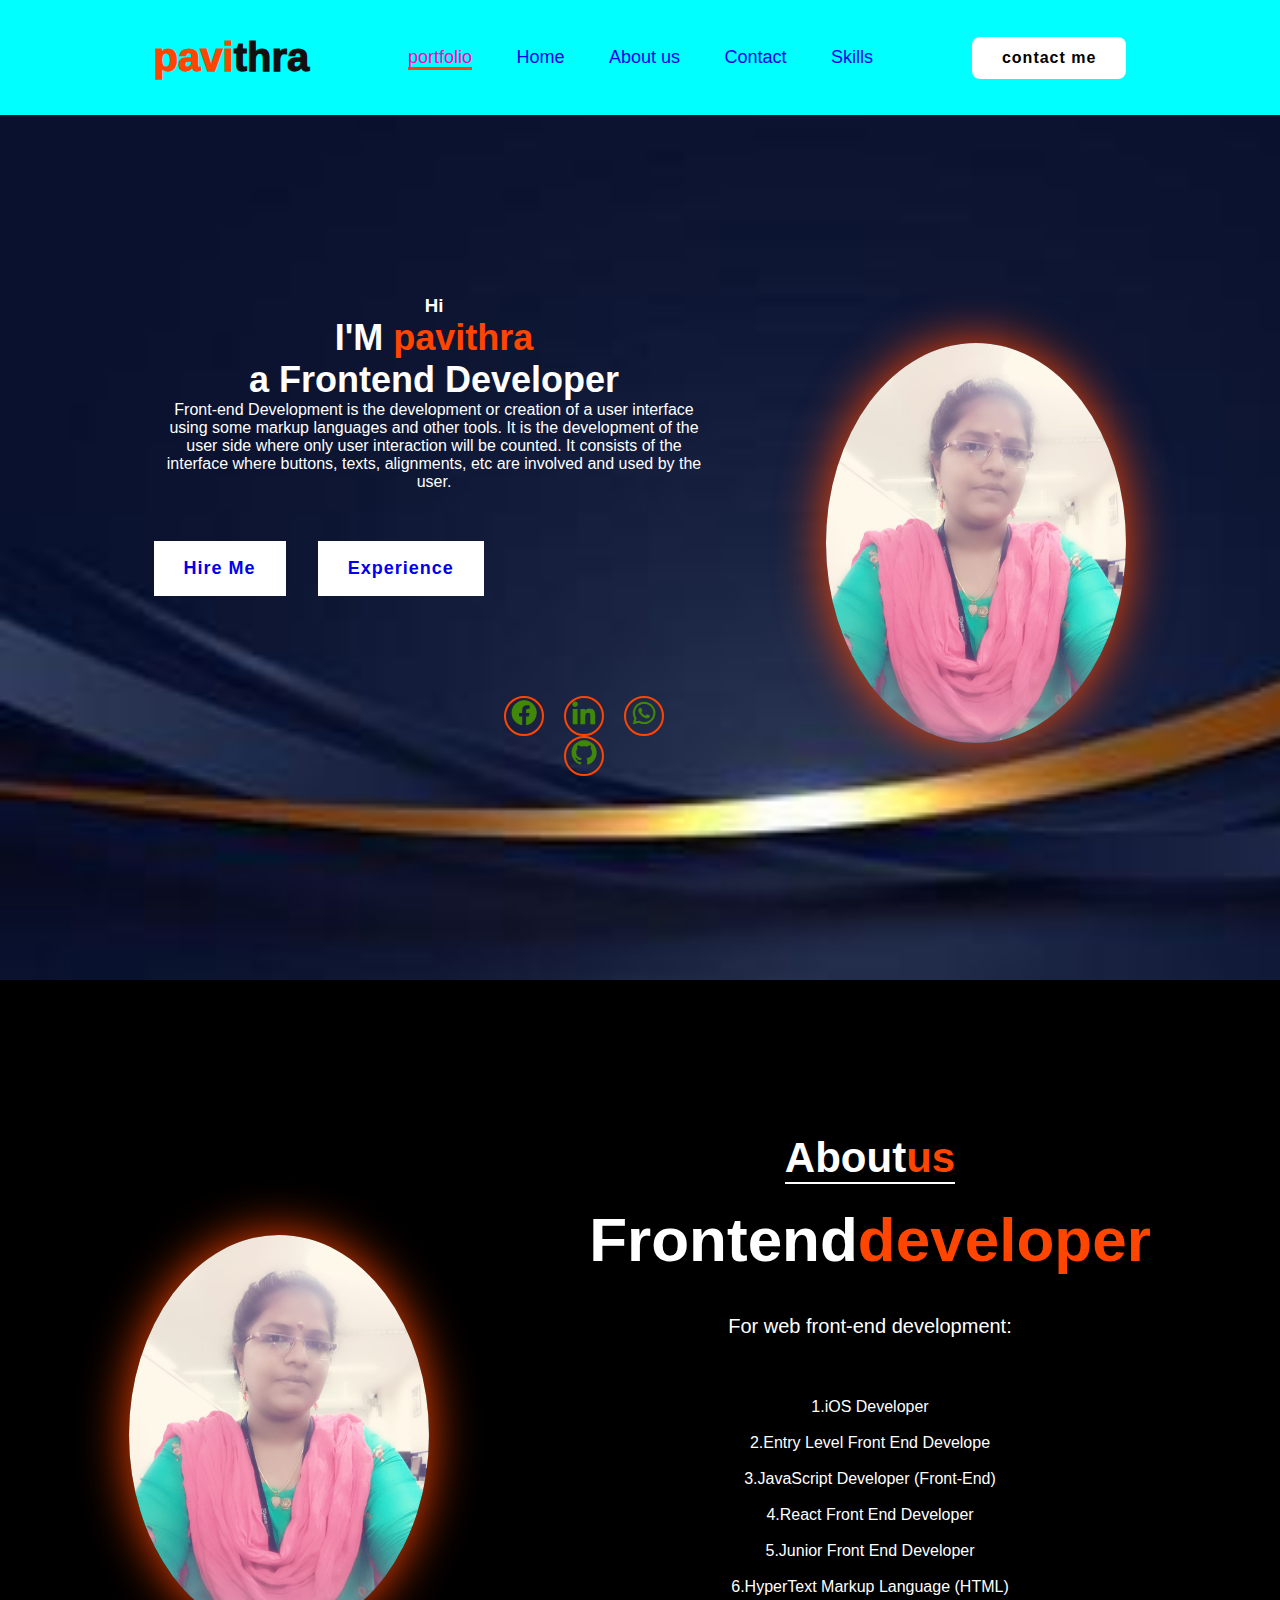
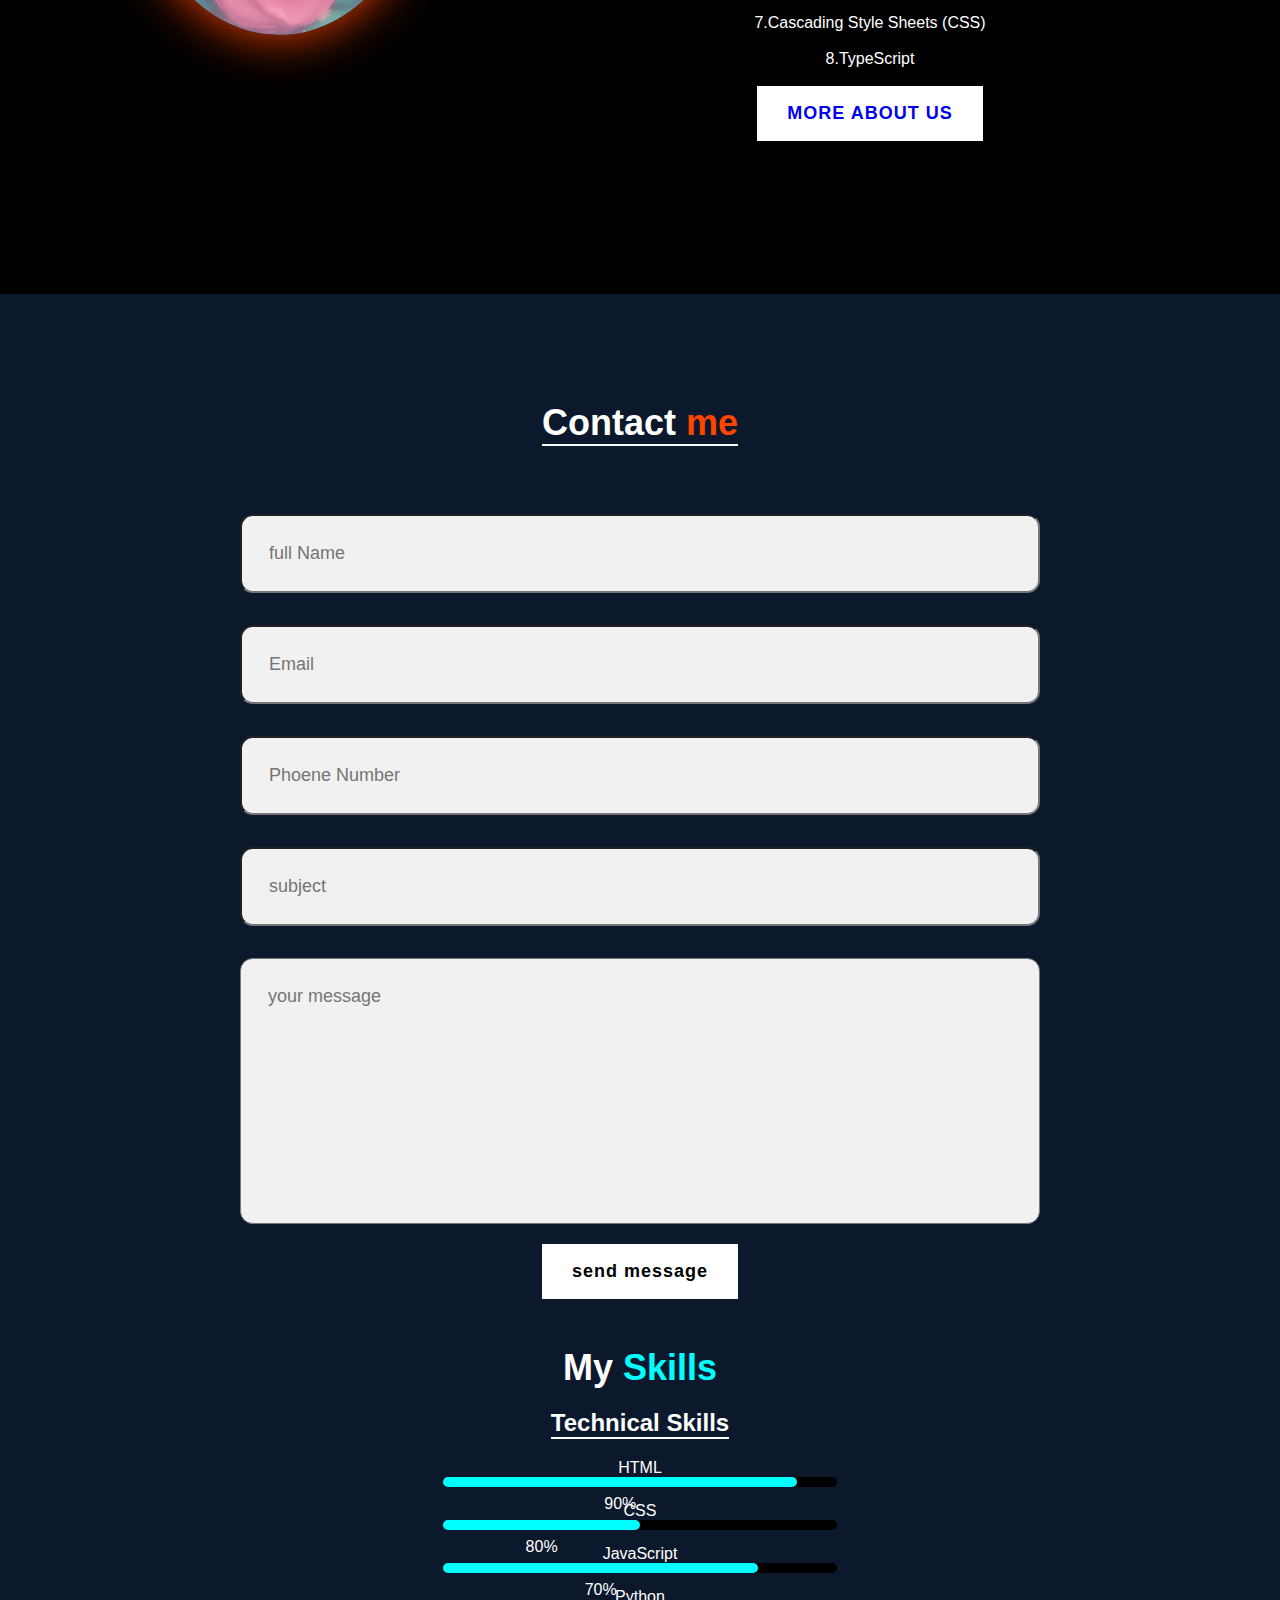
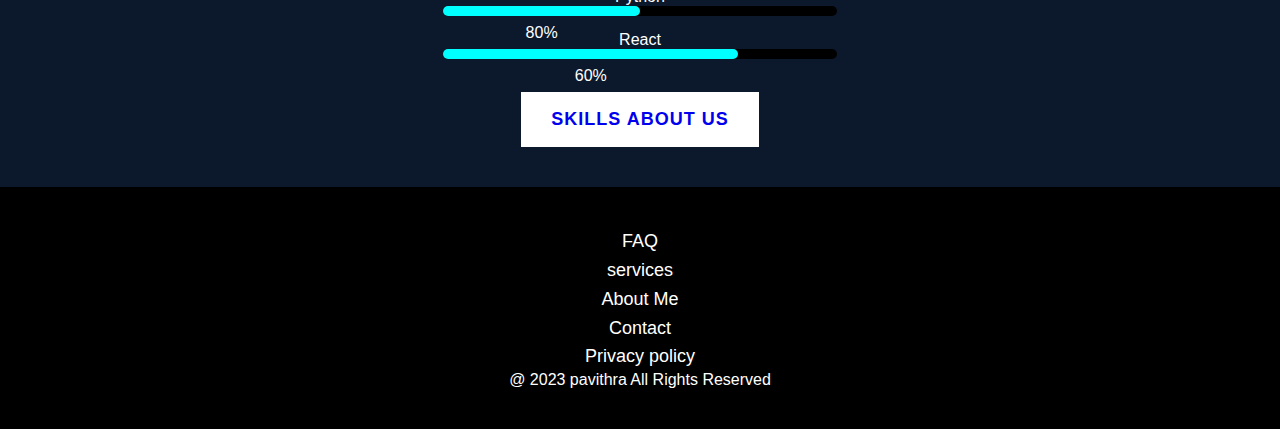
<file: index.html>
<!DOCTYPE html>
<html lang="en">
<head>
    <meta charset="UTF-8">
    <meta name="viewport" content="width=device-width, initial-scale=1.0">
    <link rel="stylesheet" href="index.css">
    <link href='https://unpkg.com/boxicons@2.1.4/css/boxicons.min.css' rel='stylesheet'>
    <title>portfolio</title>
</head>
<body>
    <header class="header">
        <a href="#" class="logo"><span>pavi</span>thra</a>
        <nav class="navbar">
            <a href="# " class="active">portfolio</a>
            <a href="#section1">Home</a>
            <a href="#section2">About us</a>
            <a href="#section3">Contact</a>
            <a href="#section4">Skills</a>
        </nav>
        <a href="contact.html" class="contact"> contact me</a>
    </header>
    <div class="section one" id="section1">
    <section1 class="home">
        <div class="home-content">
            <h3>Hi</h3>
            <h1> I'M <span> pavithra <br></span> a Frontend Developer</h1>
            <p>Front-end Development is the development or creation of a user interface using some markup languages and other tools. It is the development of the user side where only user interaction will be counted. It consists of the interface where buttons, texts, alignments, etc are involved and used by the user.

            </p>
            
            <div class="btn-box">
                <button class="btn-1"> <a href="img.html">Hire Me</a></button>
                <button class="btn-2"> <a href="PAVITHRA_2024.pdf">Experience</a></button>
            </div>
            <div class="social">
                <a href="#"><i class='bx bxl-facebook-circle'></i></a>
                <a href="#"><i class='bx bxl-linkedin'></i></a>
                <a href="#"><i class='bx bxl-whatsapp'></i></a>
                <a href="#"><i class='bx bxl-github'></i></a>
                </div>
        </div>
        <div class="img-box">
            <img src="img.jpg" alt="">
        </div>
    </div>
    </section1>
    <div class="section two " id="section2">
    <section class="about">
        
        <div class="about-img">
            <img src="img.jpg" alt="">
        </div>
        <div class="about-content">
            <h2 class="heading"> About<span>us</span></h2>
            <h3>Frontend<span>developer</span></h3>
            <p>For web front-end development:  </p>
                <ol>
                <li>1.iOS Developer</li> <br>
                <li>2.Entry Level Front End Develope</li> <br>
                <li>3.JavaScript Developer (Front-End)</li> <br>
                <li>4.React Front End Developer</li> <br>
                <li>5.Junior Front End Developer</li> <br>
                <li>6.HyperText Markup Language (HTML)</li> <br>
                <li>7.Cascading Style Sheets (CSS)</li> <br>
               <li> 8.TypeScript </li>
               <br>
            </ol>
           
            <button class="btn-2"> <a href="experiance.html">MORE ABOUT US</a></button>
        </div>
    </div>
    </section2>
    <div class="section three" id="section3"> 
    <section3 class="contact-form">
        
    
        <h2 class="contact-me"> Contact <span>me</span></h2>
        <form action="#">
            <div class="input-box">
                <input type="text" placeholder="full Name">
                <input type="email" placeholder="Email">
            </div>
            <div class="input-box">
                <input type="number" placeholder="Phoene Number">
                <input type="text" placeholder="subject">
            </div>
            <textarea name="" id="" cols="30" rows="10" placeholder="your message"></textarea>
            <input type="submit" value="send message" class="btn-1">
        </form>
    </div>
    </section3>
    <div class="section four" id="section4"></div>
    <section >
       
            <div class="container">
                <h1>My <span class="highlight">Skills</span></h1>
                <div class="skills-section">
                    <div class="technical-skills">
                        <h2>Technical Skills</h2><br>
                        <label>HTML</label><br>
                        <div class="progress-bar"><div class="progress html"><br>90%</div></div>
        
                        <label>CSS</label>
                        <div class="progress-bar"><div class="progress css"><br>80%</div></div>
        
                        <label>JavaScript</label>
                        <div class="progress-bar"><div class="progress js"><br>70%</div></div>
        
                        <label>Python</label>
                        <div class="progress-bar"><div class="progress python"><br>80%</div></div>
        
                        <label>React</label>
                        <div class="progress-bar"><div class="progress react"><br>60%</div></div> <BR>
                            
                        <button class="btn-2"><nav><a href="pps.html">  SKILLS ABOUT US </a> </nav> </button>
                    </div>
                    </div>
                </div>
    <footer class="footer">

        <div class="skils"></div>
       
        <ul class="list">
            <li>
                <a href="">FAQ</a>
            </li>
            <li>
                <a href="#section4">services</a>
            </li>
            <li>
                <a href="#section2">About Me</a>
            </li>
            <li>
                <a href="contact.html">Contact</a>
            </li>
            <li>
                <a href="">Privacy policy</a>
            </li>
        </ul>
        <p class="copyrights">@ 2023 pavithra All Rights Reserved</p>
    </footer>
</section4>
</body>
</html>
</file>
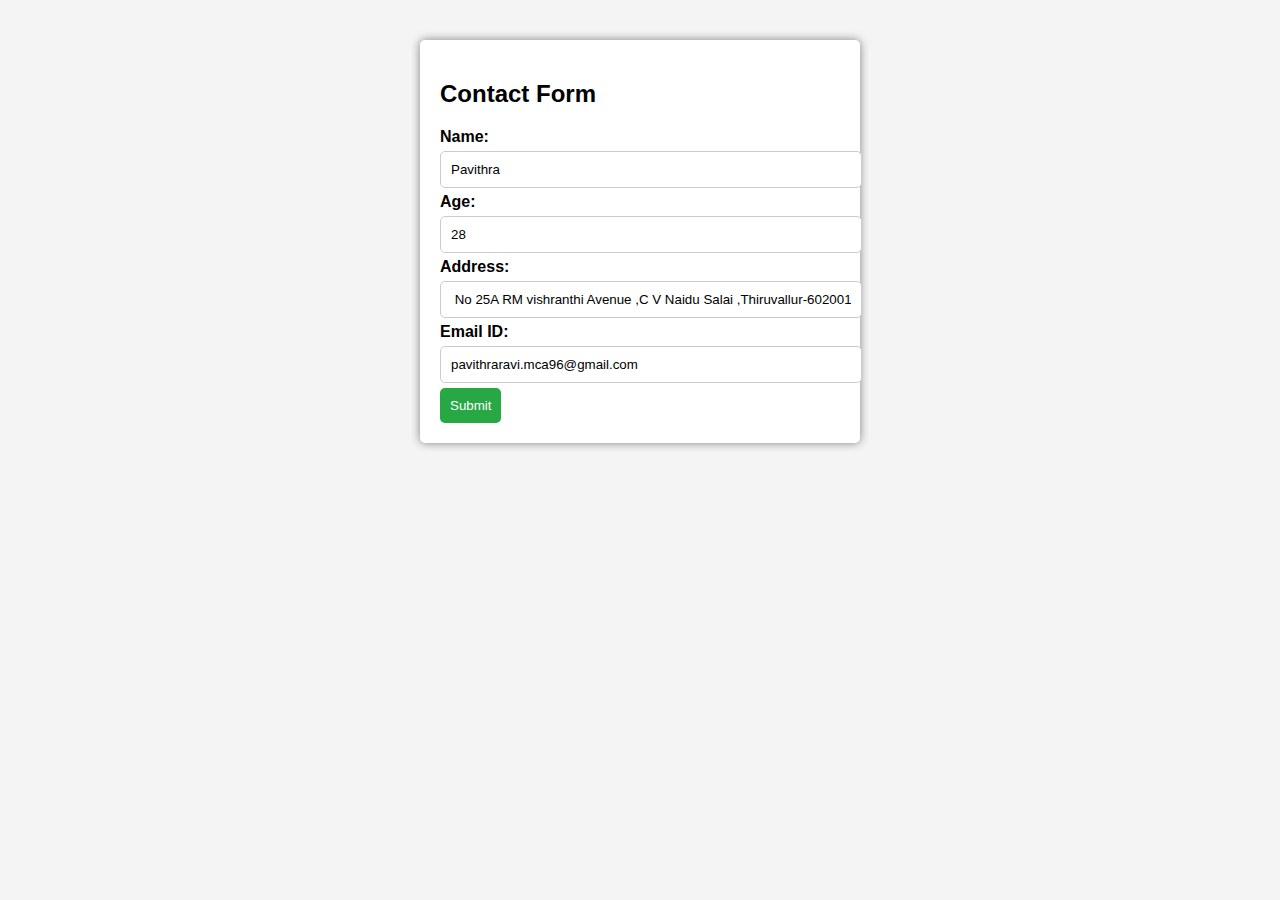
<file: contact.html>
<!DOCTYPE html>
<html lang="en">
<head>
    <meta charset="UTF-8">
    <meta name="viewport" content="width=device-width, initial-scale=1.0">
    <title>Contact Form</title>
    <style>
        body {
            font-family: Arial, sans-serif;
            margin: 20px;
            padding: 20px;
            background-color: #f4f4f4;
        }
        form {
            background: white;
            padding: 20px;
            border-radius: 5px;
            box-shadow: 0px 0px 10px 0px gray;
            max-width: 400px;
            margin: auto;
        }
        label {
            font-weight: bold;
        }
        input, textarea {
            width: 100%;
            padding: 10px;
            margin: 5px 0;
            border: 1px solid #ccc;
            border-radius: 5px;
        }
        button {
            background-color: #28a745;
            color: white;
            padding: 10px;
            border: none;
            border-radius: 5px;
            cursor: pointer;
        }
        button:hover {
            background-color: #218838;
        }
    </style>
</head>
<body>

    <form action="submit_form.php" method="post">
        <h2>Contact Form</h2>

        <label for="name">Name:</label>
        <input type="text" id="name" name="name" value="Pavithra" required>

        <label for="age">Age:</label>
        <input type="number" id="age" name="age" value="28" required>

        <label for="address">Address:</label>
        <input type="address" id="address"  value= " No 25A RM vishranthi Avenue ,C V Naidu Salai ,Thiruvallur-602001 " required>

        <label for="email">Email ID:</label>
        <input type="email" id="email" name="email"  value="pavithraravi.mca96@gmail.com " required>

        <button type="submit">Submit</button>
    </form>

</body>
</html>
</file>
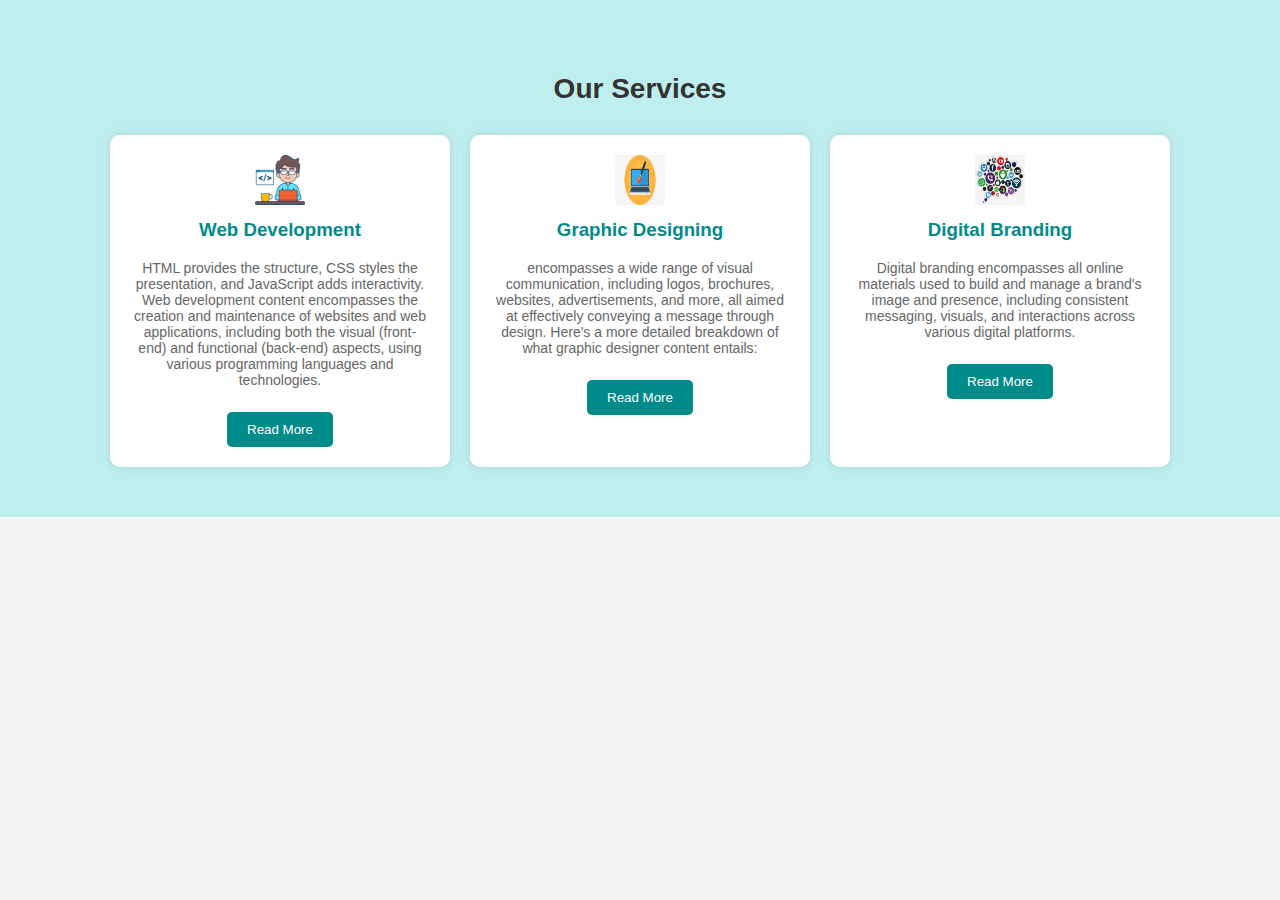
<file: experiance.html>
<!DOCTYPE html>
<html lang="en">
<head>
    <meta charset="UTF-8">
    <meta name="viewport" content="width=device-width, initial-scale=1.0">
    <title>Our Services</title>
    <style>
        body {
            font-family: Arial, sans-serif;
            background-color: #f4f4f4;
            margin: 0;
            padding: 0;
        }
        .services-container {
            text-align: center;
            padding: 50px;
            background-color: #bfeeee;
        }
        .services-container h2 {
            font-size: 28px;
            font-weight: bold;
            color: #333;
        }
        .services {
            display: flex;
            justify-content: center;
            gap: 20px;
            margin-top: 30px;
            flex-wrap: wrap;
        }
        .service-card {
            background: white;
            padding: 20px;
            border-radius: 10px;
            box-shadow: 0px 0px 10px rgba(0, 0, 0, 0.1);
            width: 300px;
            text-align: center;
        }
        .service-card img {
            width: 50px;
            height: 50px;
        }
        .service-card h3 {
            color: #008b8b;
            margin-top: 10px;
        }
        .service-card p {
            font-size: 14px;
            color: #666;
        }
        .service-card button {
            background-color: #008b8b;
            color: white;
            border: none;
            padding: 10px 20px;
            border-radius: 5px;
            cursor: pointer;
            margin-top: 10px;
        }
        .service-card button:hover {
            background-color: #006b6b;
        }
    </style>
</head>
<body>

    <div class="services-container">
        <h2>Our Services</h2>
        <div class="services">
            <div class="service-card">
                <img src="web-developer-illustration-2005x2048-fal2biag.png" alt="Web Development">
                <h3>Web Development</h3>
                <p>HTML provides the structure, CSS styles the presentation, and JavaScript adds interactivity. 
                    Web development content encompasses the creation and maintenance of websites and web applications, including both the visual (front-end) and functional (back-end) aspects, using various programming languages and technologies. </p>
                <button>Read More</button>
            </div>
            <div class="service-card">
                <img src="graphic.jpg" alt="Graphic Designing">
                <h3>Graphic Designing</h3>
                <p>encompasses a wide range of visual communication, including logos, brochures, websites, advertisements, and more, all aimed at effectively conveying a message through design. 
                    Here's a more detailed breakdown of what graphic designer content entails:</p>
                <button>Read More</button>
            </div>
            <div class="service-card">
                <img src="digital.jpg" alt="Digital Branding">
                <h3>Digital Branding</h3>
                <p>Digital branding encompasses all online materials used to build and manage a brand's image and presence, including consistent messaging, visuals, and interactions across various digital platforms. </p>
                <button>Read More</button>
            </div>
        </div>
    </div>

</body>
</html>
</file>
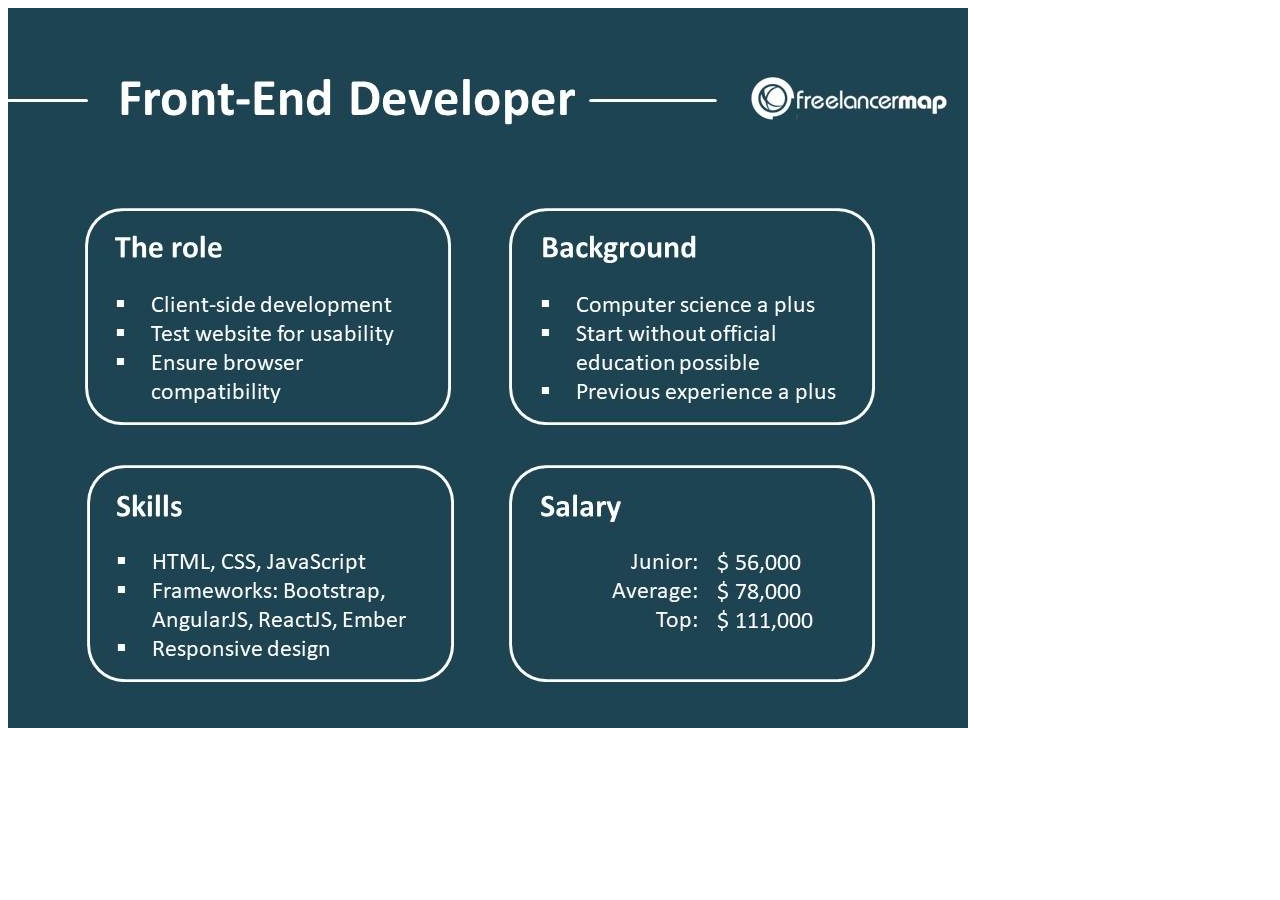
<file: img.html>
<!DOCTYPE html>
<html lang="en">
<head>
    <meta charset="UTF-8">
    <meta name="viewport" content="width=device-width, initial-scale=1.0">
    <title>Document</title>
</head>
<body>
    <img src="img3.jpg" alt="">
    
</body>
</html>
</file>
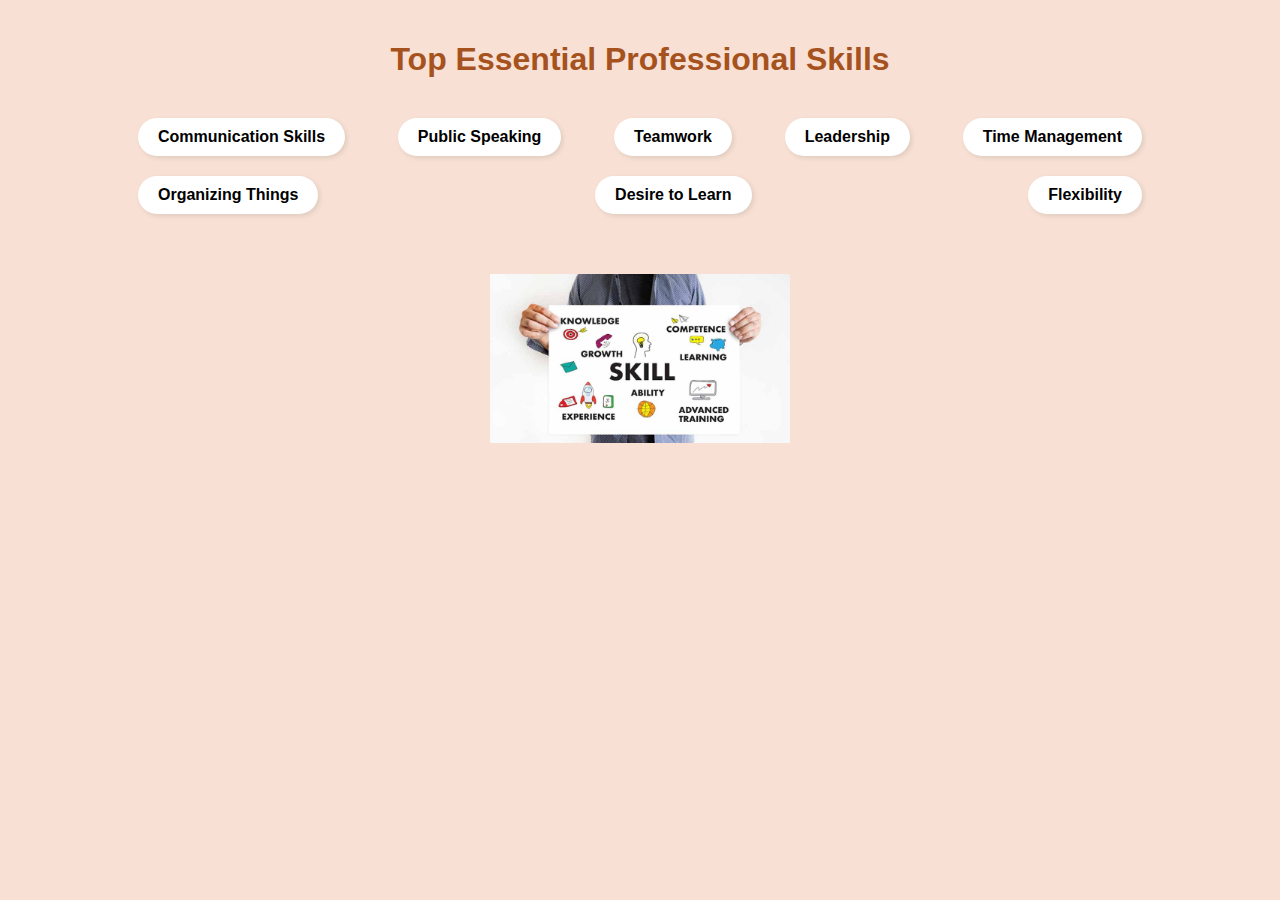
<file: pps.html>
<!DOCTYPE html>
<html lang="en">
<head>
    <meta charset="UTF-8">
    <meta name="viewport" content="width=device-width, initial-scale=1.0">
    <title>Professional Skills</title>
    <link rel="stylesheet" href="pps.css">
</head>
<body>
    <div class="container">
        <h1>Top Essential Professional Skills</h1>
        <div class="skills">
            <div class="skill left">Communication Skills</div>
            <div class="skill left">Public Speaking</div>
            <div class="skill left">Teamwork</div>
            <div class="skill left">Leadership</div>
            <div class="skill right">Time Management</div>
            <div class="skill right">Organizing Things</div>
            <div class="skill right">Desire to Learn</div>
            <div class="skill right">Flexibility</div>
        </div>
        <div class="image">
            <img src="img 1.jpg" alt="Professional Skills Illustration">
        </div>
    </div>
</body>
</html>
</file>
<file: index.css>
*{
    margin: 0;
    padding: 0;
    box-sizing: border-box;
    font-family: 'poppins',sans-serif;
    text-decoration: none;
    list-style: none;
}
.header{
    position: fixed;
    top: 0;
    left: 0;
    width: 100%;
    padding: 35px 12%;
    background: aqua;
    backdrop-filter: blur(10px);
    display: flex;
    justify-content: space-between;
    align-items: center;
    z-index: 100;
}
.social{
    padding: 20px;
    text-align: center;
    margin-left: 300px;
    margin-top: 80px;

}
.social i{
    font-size: 30px;
}

.logo{
    font-size: 40px;
    color: rgb(17, 15, 15);
    font-weight: 1000;
    transition: 0.3s ease;
}
.logo:hover{
    color: rgb(25, 0, 255);
    text-shadow: 0 0 25px orangered;
    text-shadow: 0 0 50px orangered;
    transform: scale(1.1);
}
span{
    color: orangered;
}
.navbar a{
    font-size: 18px;
    color: white(95, 13, 13);
    font-weight: 500;
    margin: 0 20px;
    border-bottom: 3px solid transparent;
    transition: 0.3s ease;
}
.navbar a:hover,
.navbar a.active{
    color: rgb(255, 0, 191);
    border-bottom: 3px solid orangered;
}
.contact{
    padding: 10px 28px;
    background-color: white;
    color: black;
    border:2px solid transparent;
    border-radius: 8px;
    font-size: 16px;
    letter-spacing: 1px;
    font-weight: 600;
    transition: 0.3s ease;
}
.contact:hover{
    background-color: orangered;
    box-shadow: 0 0 25px orangered;
    color: white;
}
.home{
    width: 100%;
    min-height: 100vh;
   background-image: url(pics8.jpg);
    display: flex;
    align-items: center;
    gap: 7em;
    padding: 30px 12% 0;
    background-size: cover;
    margin-top: 80px;
   
}
.home-centent{
    max-width:800px;
}
.home-centent h3{
    font-size: 62px;
}
.home-centent h1{
    font-size: 18px;
    margin: 25px 0 30px;
}
.btn-box{
    width: 345px;
    display: flex;
    gap: 2em;
    margin-top: 50px;
}
.btn-1{
    
    padding: 15px 28px;
    background-color: white;
    border:2px solid transparent;
    font-size: 18px;
    letter-spacing: 1px;
    font-weight: 600;
    transition: 0.3s ease;
    cursor: pointer;
   
    
}
.btn-1:hover{
    background-color: white;
    color: rgb(160, 17, 17);
    border: 2px solid black;

}
.btn-2{
    padding: 15px 28px;
    background-color: white;
    color: white;
    border:2px solid transparent;
    font-size: 18px;
    letter-spacing: 1px;
    font-weight: 600;
    transition: 0.3s ease;
    cursor: pointer;
}
.btn-2:hover{
    background-color: white;
    color: rgb(160, 17, 17);
    border: 2px solid black;
}
.img-box img{
    border-radius: 60%;
    width: 300px;
    box-shadow: 0 0 25px orangered;
    box-shadow: 0 0 50px orangered;
    border-radius: 50%;
}
::-webkit-scrollbar{
    width: 10px;
}
::-webkit-scrollbar-thumb{
    background-color: rgb(170, 86, 56);
}
::-webkit-scrollbar-track{
    background-color: rgba(0,0, 0,0.6 );
    width: 50px;
}
.about{
    display: flex;
    justify-content: center;
    align-items: center;
    padding: 12% 8%;
    gap: 10em;
    background: black;
}
.about-img img{
    position: relative;
    width: 300px;
    box-shadow: 0 0 25px orangered;
    box-shadow: 0 0 50px orangered;
    border-radius: 50%;
}
.about-img img :hover{
    transform: scale(1.2)translateY(-10px);
    color: rgb(4, 2, 10);
    border: 2px solid orangered;

}

.about-content h2{
    text-align: left;
    color: white;
    font-size: 42px;
}
.about-content h3{
    font-size: 62px;
    color: white;
}
.about-content p{
    color: white;
    font-size: 20px;
    margin: 2em 0 3em;
    
}
.contact-form h2{
    text-align: center;
    margin-top: 3em;
    margin-bottom: 1em;
    font-size: 36px;
}
.contact-form form{
    max-width: 50em;
    margin: 1rem auto;
    text-align: center;
    margin-bottom: 3em;
}
.contact-form form .input-box{
    display: flex;
    justify-content: center;
    flex-wrap: wrap;
}
.contact-form form .input-box input,
.contact-form form textarea{
    width: 100%;
    padding: 1.5em;
    font-size: 18px;
    color: black;
    background: rgb(241,241,241);
    border-radius: .8rem;
    margin: 1rem 0;
    resize: none;
}
.footer{
    position: relative;
    bottom: 0;
    width: 100%;
    padding:40px;
    background-color: black;
}
.footer .social{
    text-align: center;
    padding-bottom: 25px;
    color: white;
}
.social a{
    font-size: 15px;
    color: rgb(65, 136, 7);
    border: 2px solid orangered;
    width: 40px;
    height: 40px;
    line-height: 38px;
    display: inline-block;
    text-align: center;
    border-radius: 80%;
    margin: 0 8px;
    box-shadow: inset 0 0 10 orangered, 0 0 10px orangered;
    transition: 0.3s;
}
.social a:hover{
    transform: scale(1.2)translateY(-20px);
    color: orangered;
    border: 2px solid orangered;
}
.footer ul{
    margin-top: 0;
    padding: 0;
    font-size: 18px;
    line-height: 1.6;
    margin-bottom: 0;
    text-align: center;
}
.footer ul li a{
    color: white;
    border-bottom: 3px solid transparent;
    transition: 0.3s;
}
.footer ul li a:hover{
    border-bottom: 3px solid orangered;
}
.footer  .copyright{
    margin-top: 15px;
    text-align: center;
    font-size: 12px;
    color: white;
}
.footer .social a :hover{
    border-radius: 20%;
    color: aqua;
    border: 20px;
    box-shadow: 2px 2px 2px rgb(131, 102, 25) ;

}
body {
    font-family: sans-serif;
    margin: 0;
    padding: 0;
    background-color: #f4f4f4;
}

header {
    background-color: #333;
    color: white;
    text-align: center;
    padding: 1em 0;
}

.container {
    width: 80%;
    margin: 20px auto;
    overflow: hidden;
}

.skill-section {
    background-color: white;
    padding: 20px;
    margin-bottom: 20px;
    border-radius: 5px;
    box-shadow: 0 2px 5px rgba(0, 0, 0, 0.1);
}

.skill-section h2 {
    border-bottom: 2px solid #ddd;
    padding-bottom: 10px;
    margin-bottom: 15px;
}

.skill-list {
    list-style: none;
    padding: 0;
}

.skill-item {
    margin-bottom: 10px;
    display: flex;
    justify-content: space-between;
    align-items: center;
}

.skill-name {
    flex-grow: 1;
}

.skill-level {
    width: 150px;
    height: 20px;
    background-color: #eee;
    border-radius: 10px;
    overflow: hidden;
}

.skill-level-bar {
    height: 100%;
    background-color: #4CAF50; /* Green for example, change as needed */
    border-radius: 10px;
}

footer {
    background-color: #333;
    color: white;
    text-align: center;
    padding: 1em 0;
    position: relative;
    bottom: 0;
    width: 100%;
}
body {
    font-family: sans-serif;
    margin: 0;
    padding: 0;
    background-color: #f4f4f4;
}

header {
    background-color: #333;
    color: white;
    text-align: center;
    padding: 1em 0;
}

.container {
    width: 80%;
    margin: 20px auto;
    overflow: hidden;
}

.skill-section {
    background-color: white;
    padding: 20px;
    margin-bottom: 20px;
    border-radius: 5px;
    box-shadow: 0 2px 5px rgba(0, 0, 0, 0.1);
}

.skill-section h2 {
    border-bottom: 2px solid #ddd;
    padding-bottom: 10px;
    margin-bottom: 15px;
}

.skill-list {
    list-style: none;
    padding: 0;
}

.skill-item {
    margin-bottom: 10px;
    display: flex;
    justify-content: space-between;
    align-items: center;
}

.skill-name {
    flex-grow: 1;
}

.skill-level {
    width: 150px;
    height: 20px;
    background-color: #eee;
    border-radius: 10px;
    overflow: hidden;
}

.skill-level-bar {
    height: 100%;
    background-color: #4CAF50; /* Green for example, change as needed */
    border-radius: 10px;
}

footer {
    background-color: #333;
    color: white;
    text-align: center;
    padding: 1em 0;
    position: relative;
    bottom: 0;
    width: 100%;
}
body {
    font-family: Arial, sans-serif;
    background-color: #0c192c;
    color: white;
    text-align: center;
}

h1 {
    font-size: 36px;
}

.highlight {
    color: cyan;
}

.skills-section {
    display: flex;
    justify-content: space-around;
    padding: 20px;
}

.technical-skills, .professional-skills {
    width: 40%;
    
}

h2 {
    border-bottom: 2px solid white;
    display: inline-block;
    margin-bottom: 20px;
}

.progress-bar {
    width: 100%;
    background: black;
    border-radius: 10px;
    margin-bottom: 15px;
    height: 10px;
    position: relative;
}

.progress {
    height: 10px;
    background-color: cyan;
    border-radius: 10px;
    width: 0;
    transition: width 1s ease-in-out;
    animation: box 2s;
}
@keyframes box{
    from{
      width: 0px;
    }
    to{
      width: 170px;
    }
  }

/* Skill Progress Widths */
.html { width: 90%; }
.css { width: 50%; }
.js { width: 80%; }
.python { width: 50%; }
.react { width: 75%; }


/* Circular Progress */
.circular-progress {
    width: 70px;
    height: 70px;
    border-radius: 50%;
    border: 6px solid rgba(0, 255, 255, 0.3);
    position: relative;
    display: inline-block;
    margin: 15px;
    animation: circle 2s;
}
@keyframes circle{
    0%{
        transform: rotate(0deg);
        
    }
    100%{
        transform: rotate(126deg);
    }
}



.circular-progress::before {
    content: attr(data-percent) "%";
    position: absolute;
    width: 100%;
    height: 100%;
    top: 0;
    left: 0;
    line-height: 70px;
    font-size: 14px;
    font-weight: bold;
    color: white;
    animation:circular-progress 2s linear forwards;

}
@keyframes circular-progress {
    from {
        stroke-dashoffset: 314;
    }
    to {
        stroke-dashoffset: 100; /* Adjust for percentage */
    }
}
</file>
<file: pps.css>
body {
    font-family: Arial, sans-serif;
    background-color: #f8e1d4;
    text-align: center;
    margin: 0;
    padding: 0;
}

.container {
    width: 80%;
    margin: auto;
    padding-top: 20px;
}

h1 {
    color: #a6521e;
    font-size: 2em;
    font-weight: bold;
}

.skills {
    display: flex;
    justify-content: space-between;
    flex-wrap: wrap;
    margin: 30px 0;
}

.skill {
    background: white;
    padding: 10px 20px;
    border-radius: 20px;
    box-shadow: 2px 2px 5px rgba(0, 0, 0, 0.1);
    font-weight: bold;
    margin: 10px;
    width: fit-content;
}

.left {
    align-self: flex-start;
}

.right {
    align-self: flex-end;
}

.image img {
    width: 300px;
    margin-top: 20px;
}
</file>
